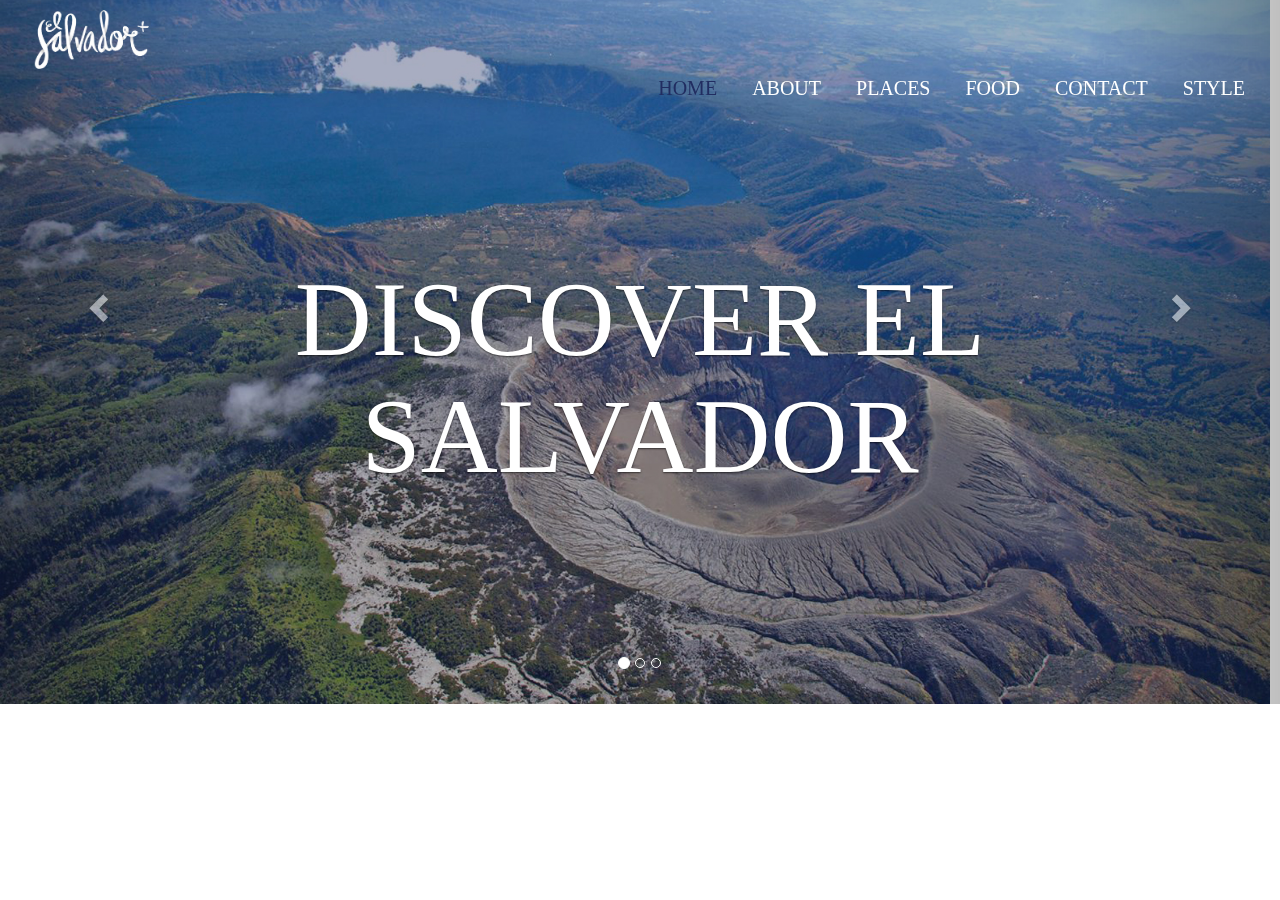
<file: index.html>
<!DOCTYPE html>
<html lang="en">
<head>
  <title>El Salvador</title>
  <meta charset="utf-8">
  <meta name="viewport" content="width=device-width, initial-scale=1">
  <link rel="stylesheet" href="https://maxcdn.bootstrapcdn.com/bootstrap/3.3.7/css/bootstrap.min.css">
  <link rel="stylesheet" href="https://cdnjs.cloudflare.com/ajax/libs/font-awesome/4.7.0/css/font-awesome.min.css">
  <script src="https://ajax.googleapis.com/ajax/libs/jquery/3.2.1/jquery.min.js"></script>
  <script src="https://maxcdn.bootstrapcdn.com/bootstrap/3.3.7/js/bootstrap.min.js"></script>
  <link rel="stylesheet" href="css/main.css">

  <style>


.navbar{
  background-color: transparent;
  z-index: 10;
}

#myCarousel{
  position:absolute;
  top:-100px;
  z-index: 0;
}

.navbar-inverse .navbar-nav .active a, .navbar-inverse .navbar-nav .active a:focus, .navbar-inverse .navbar-nav .active a:hover;{
background-color: transparent;
}

.navbar-inverse .navbar-nav li a{
    background-color: transparent;
}

.navbar-inverse .navbar-nav li, .active{
    background-color: transparent;
}

.navbar-toggle{
  background-color: #F9A819;
}

.collapse .navbar-collapse{
  background-color: #F9A819;
}

.carousel-caption{
  top:62%;
  transform:translateY(-62%);
  text-transform: uppercase;
  font-size: 200pt;
  font-family: 'BebasNeueRegular';
}

.carousel-caption h1{
font-size:80pt;
}

  </style>
</head>

<body>
 <nav class="navbar navbar-inverse">
    <div class="container-fluid">
      <div class="navbar-header">
        <button type="button" class="navbar-toggle" data-toggle="collapse" data-target="#myNavbar">
            <span class="icon-bar"></span>
            <span class="icon-bar"></span>
            <span class="icon-bar"></span>
        </button>
        <a class="navbar-brand" href="#"><img style="width:20%; margin-left:10px; margin-top:-30px;" src="img/logo.png"></a>
      </div>
          <div class="collapse navbar-collapse" id="myNavbar">
            <ul class="nav navbar-nav navbar-right">
              <li><a style="color:#212d61;" href="index.html">HOME</a></li>
              <li><a href="about.html">ABOUT</a></li>
              <li><a href="places.html">PLACES</a></li>
              <li><a href="food.html">FOOD</a></li>
              <li><a href="contact.html">CONTACT</a></li>
              <li><a href="stylesheet.html">STYLE</a></li>
          </ul>
      </div>
    </div>
 </nav>


<div id="myCarousel" class="carousel slide" data-ride="carousel">
  <ol class="carousel-indicators">
      <li data-target="#myCarousel" data-slide-to="0" class="active"></li>
      <li data-target="#myCarousel" data-slide-to="1"></li>
       <li data-target="#myCarousel" data-slide-to="2"></li>
  </ol>
  <div class="carousel-inner" role="listbox">
      <div class="item active">
          <img src="img/slide1.jpg">
          <div class="carousel-caption">
              <h1>DISCOVER EL SALVADOR</h1>
          </div>
      </div>
      <div class="item">
        <img src="img/slide2.jpg">
          <div class="carousel-caption">
              <h1>DISCOVER EL SALVADOR</h1>
          </div>
      </div>
       <div class="item">
        <img src="img/slide3.jpg">
          <div class="carousel-caption">
              <h1>DISCOVER EL SALVADOR</h1>
          </div>
      </div>
  </div>

  <a class="left carousel-control" href="#myCarousel" role="button" data-slide="prev">
  <span class="glyphicon glyphicon-chevron-left" aria-hidden="true"></span>
  <span class="sr-only">Previous</span>
  </a>

  <a class="right carousel-control" href="#myCarousel" role="button" data-slide="next">
  <span class="glyphicon glyphicon-chevron-right" aria-hidden="true"></span>
  <span class="sr-only">Next</span>
  </a>
</div>




</body>

</html>
</file>
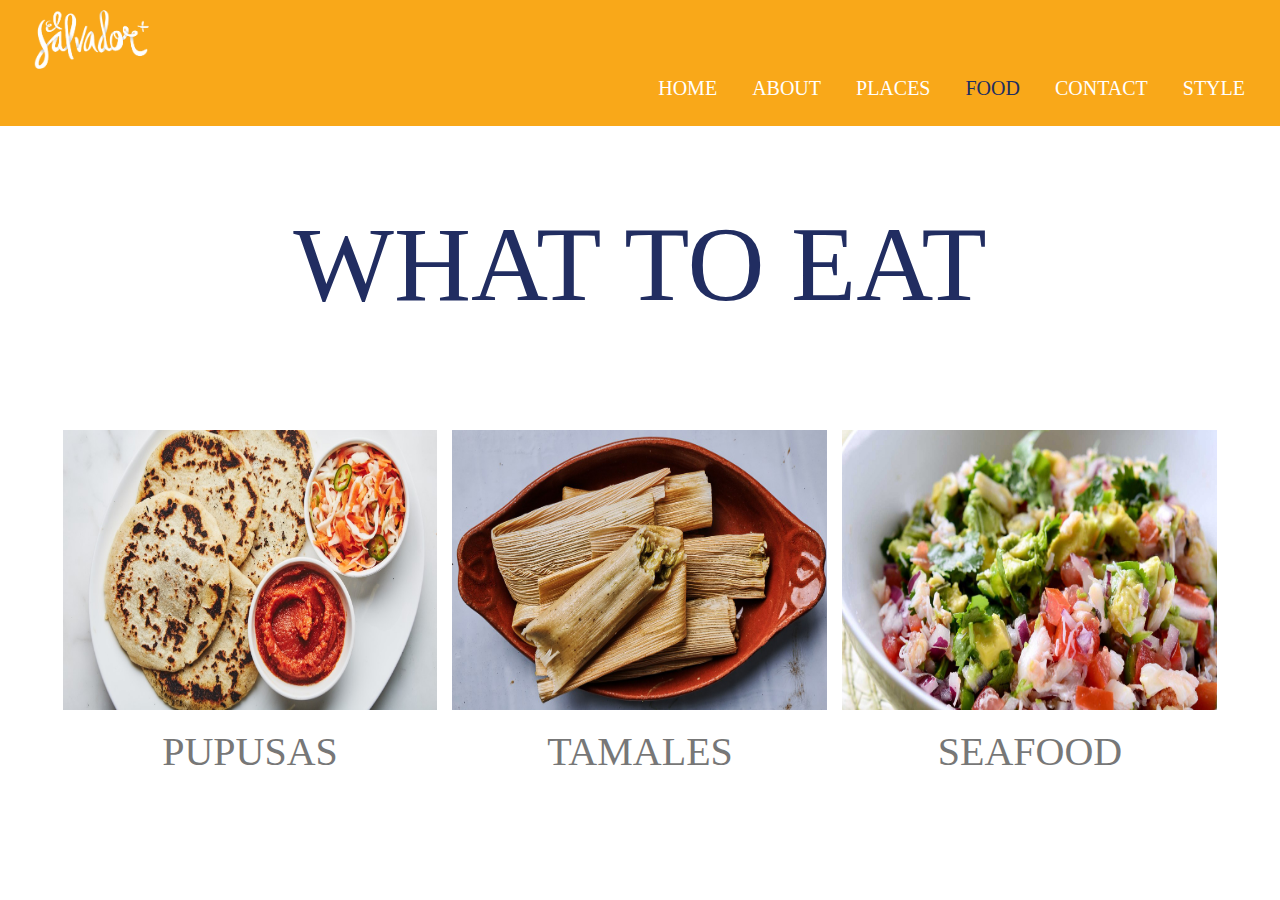
<file: food.html>
<!DOCTYPE html>
<html lang="en">
<head>
  <title>El Salvador</title>
  <meta charset="utf-8">
  <meta name="viewport" content="width=device-width, initial-scale=1">
  <link rel="stylesheet" href="https://maxcdn.bootstrapcdn.com/bootstrap/3.3.7/css/bootstrap.min.css">
  <link rel="stylesheet" href="https://cdnjs.cloudflare.com/ajax/libs/font-awesome/4.7.0/css/font-awesome.min.css">
  <script src="https://ajax.googleapis.com/ajax/libs/jquery/3.2.1/jquery.min.js"></script>
  <script src="https://maxcdn.bootstrapcdn.com/bootstrap/3.3.7/js/bootstrap.min.js"></script>
  <link rel="stylesheet" href="css/main.css">
<style>
.jumbotron {
  padding-top: 6rem;
  padding-bottom: 6rem;
  margin-bottom: 0;
  background-color: #fff;
}

.jumbotron p:last-child {
  margin-bottom: 0;
}

.jumbotron-heading {
  font-family: 'BebasNeueRegular';
  font-size: 100pt;
}

.jumbotron .container {
  max-width: 40rem;
}

.album {
  min-height: 50rem; /* Can be removed; just added for demo purposes */
  padding-top: 3rem;
  padding-bottom: 3rem;
  background-color: white;
}

.card {
  float: left;
  width: 33.333%;
  padding: .75rem;
  margin-bottom: 2rem;
  border: 0;
}

.card > img {
  margin-bottom: .75rem;
}

.card-text {
  font-size: 10pt;
  font-family: 'BebasNeueRegular';
}

.card-text2 {
  font-size: 30pt;
  font-family: 'BebasNeueRegular';
  text-align: center; 
}

.container-top p{
   font-family: 'BebasNeueRegular'; 
   font-size: 15pt;
}

.container-top h1{
   font-family: 'BebasNeueRegular'; 
   font-size:80pt;
   color: #212d61;
   }

   </style>

</head>

<body>
 <nav class="navbar navbar-inverse">
    <div class="container-fluid">
      <div class="navbar-header">
        <button type="button" class="navbar-toggle" data-toggle="collapse" data-target="#myNavbar">
            <span class="icon-bar"></span>
            <span class="icon-bar"></span>
            <span class="icon-bar"></span>
        </button>
        <a class="navbar-brand" href="#"><img style="width:20%; margin-left:10px; margin-top:-30px;" src="img/logo.png"></a>
      </div>
          <div class="collapse navbar-collapse" id="myNavbar">
            <ul class="nav navbar-nav navbar-right">
              <li><a href="index.html">HOME</a></li>
              <li><a href="about.html">ABOUT</a></li>
              <li><a href="places.html">PLACES</a></li>
              <li><a style="color:#212d61;"  href="food.html">FOOD</a></li>
              <li><a href="contact.html">CONTACT</a></li>
              <li><a href="stylesheet.html">STYLE</a></li>
          </ul>
      </div>
    </div>
 </nav>

<body>
        <header>
<!--
            <div class="brand">
                    <a href="index.html">
                <svg id="Layer_1" data-name="Layer 1" xmlns="http://www.w3.org/2000/svg" viewBox="0 0 7.83 9.8"><defs><style>.cls-1{fill:#fceee4;}.cls-2{fill:#d0ecf2;}</style></defs><title>logo</title><path class="cls-1" d="M3.51,4.12a2.07,2.07,0,0,1,2.91-.61l.64-.77a2.68,2.68,0,0,0-1.8-.58,3,3,0,0,0-3,2.42l2.34.62-2.34.72A3.07,3.07,0,0,0,7.09,7.69L6.48,6.9a2.07,2.07,0,0,1-2.94-.51L4.85,5.21Z" transform="translate(-0.42 -0.32)"/><path class="cls-2" d="M7.28,7.89a3.31,3.31,0,1,1-.11-5.41l1-1.23a4.9,4.9,0,1,0,.05,7.9Z" transform="translate(-0.42 -0.32)"/></svg>
                        
                    </a>
                
                <img src="img/logo.svg">
                
            </div>
-->
    
     <section class="jumbotron text-center">
        <div class="container-top">
          <h1 class="jumbotron-heading">WHAT TO EAT</h1>
        </div>
      </section>

          <div class="album text-muted">
        <div class="container">

          <div class="row">
            <div class="card">
              <img data-src="holder.js/100px280?theme=thumb" alt="Thumbnail [100%x280]" src="img/pupusas.jpg" data-holder-rendered="true" style="height: 280px; width: 100%; display: block;">
              <h1 class="card-text2">PUPUSAS</h1>
            </div>
            <div class="card">
              <img data-src="holder.js/100px280?theme=thumb" alt="Thumbnail [100%x280]" src="img/tamales.jpg" data-holder-rendered="true" style="height: 280px; width: 100%; display: block;">
              <h1 class="card-text2">TAMALES</h1>
            </div>
            <div class="card">
              <img data-src="holder.js/100px280?theme=thumb" alt="Thumbnail [100%x280]" src="img/ceviche.jpg" data-holder-rendered="true" style="height: 280px; width: 100%; display: block;">
              <h1 class="card-text2">SEAFOOD</h1>
            </div>


        

        
 

   

    </body>



</body>

</html>
</file>
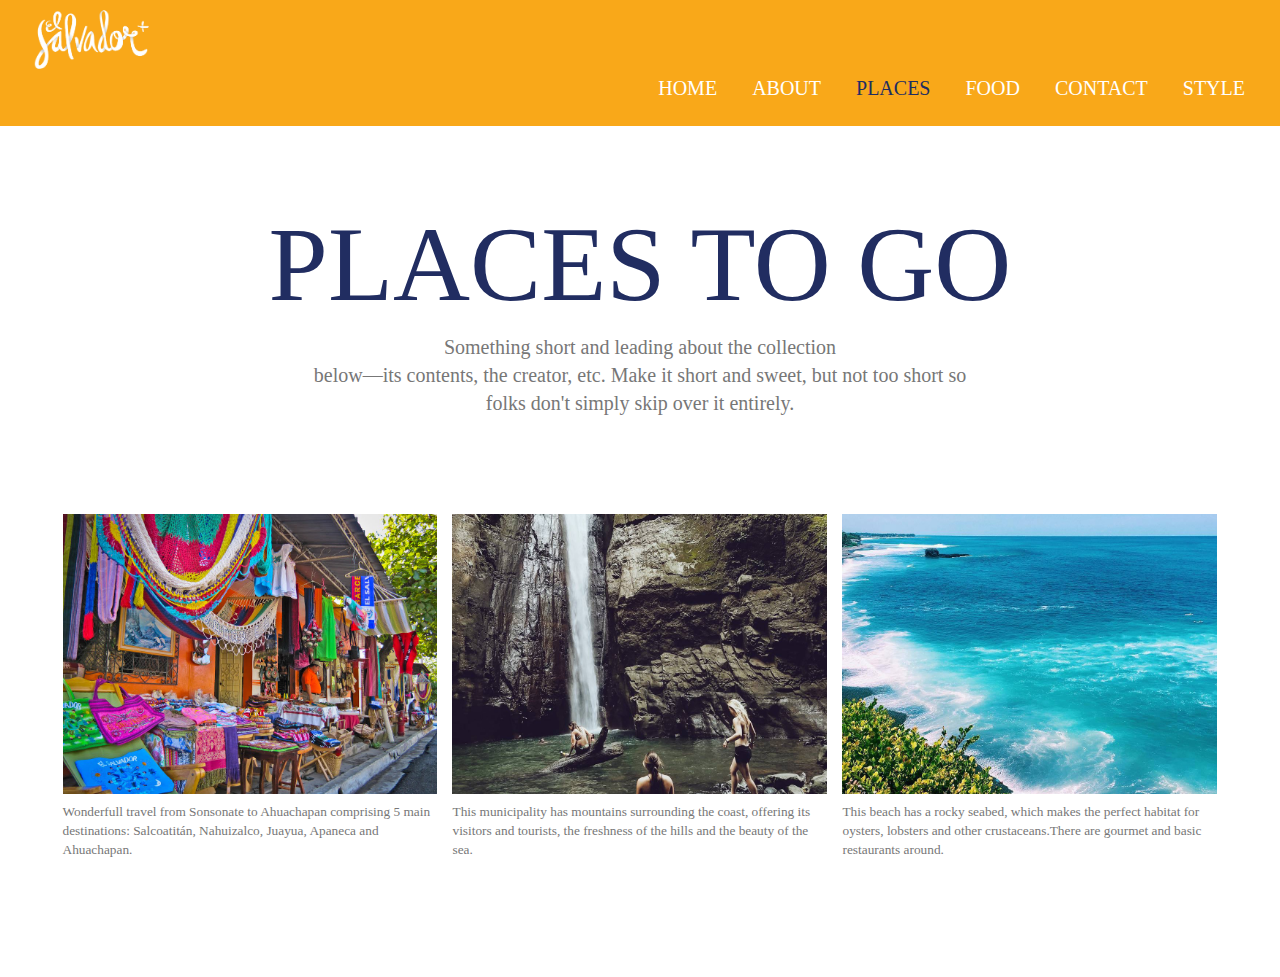
<file: places.html>
<!DOCTYPE html>
<html lang="en">
<head>
  <title>El Salvador</title>
  <meta charset="utf-8">
  <meta name="viewport" content="width=device-width, initial-scale=1">
  <link rel="stylesheet" href="https://maxcdn.bootstrapcdn.com/bootstrap/3.3.7/css/bootstrap.min.css">
  <link rel="stylesheet" href="https://cdnjs.cloudflare.com/ajax/libs/font-awesome/4.7.0/css/font-awesome.min.css">
  <script src="https://ajax.googleapis.com/ajax/libs/jquery/3.2.1/jquery.min.js"></script>
  <script src="https://maxcdn.bootstrapcdn.com/bootstrap/3.3.7/js/bootstrap.min.js"></script>
  <link rel="stylesheet" href="css/main.css">

  <style>
.jumbotron {
  padding-top: 6rem;
  padding-bottom: 6rem;
  margin-bottom: 0;
  background-color: #fff;
}

.jumbotron p:last-child {
  margin-bottom: 0;
}

.jumbotron-heading {
  font-family: 'BebasNeueRegular';
  font-size: 100pt;
}

.jumbotron .container {
  max-width: 40rem;
}

.album {
  min-height: 50rem; /* Can be removed; just added for demo purposes */
  padding-top: 3rem;
  padding-bottom: 3rem;
  background-color: white;
}

.card {
  float: left;
  width: 33.333%;
  padding: .75rem;
  margin-bottom: 2rem;
  border: 0;
}

.card > img {
  margin-bottom: .75rem;
}

.card-text {
  font-size: 10pt;
  font-family: 'BebasNeueRegular';
}

.card-text2 {
  font-size: 30pt;
  font-family: 'BebasNeueRegular';
  text-align: center; 
}

.container-top p{
   font-family: 'BebasNeueRegular'; 
   font-size: 15pt;
}

.container-top h1{
   font-family: 'BebasNeueRegular'; 
   font-size:80pt;
   color: #212d61;
}

  </style>

</head>

<body>
 <nav class="navbar navbar-inverse">
    <div class="container-fluid">
      <div class="navbar-header">
        <button type="button" class="navbar-toggle" data-toggle="collapse" data-target="#myNavbar">
            <span class="icon-bar"></span>
            <span class="icon-bar"></span>
            <span class="icon-bar"></span>
        </button>
        <a class="navbar-brand" href="#"><img style="width:20%; margin-left:10px; margin-top:-30px;" src="img/logo.png"></a>
      </div>
          <div class="collapse navbar-collapse" id="myNavbar">
            <ul class="nav navbar-nav navbar-right">
              <li><a href="index.html">HOME</a></li>
              <li><a href="about.html">ABOUT</a></li>
              <li><a style="color:#212d61;" href="places.html">PLACES</a></li>
              <li><a href="food.html">FOOD</a></li>
              <li><a href="contact.html">CONTACT</a></li>
              <li><a href="stylesheet.html">STYLE</a></li>
          </ul>
      </div>
    </div>
 </nav>


      <section class="jumbotron text-center">
        <div class="container-top">
          <h1 class="jumbotron-heading">PLACES TO GO</h1>
          <p class="lead text-muted">Something short and leading about the collection<br> below—its contents, the creator, etc. Make it short and sweet, but not too short so<br> folks don't simply skip over it entirely.</p>
        </div>
      </section>

      <div class="album text-muted">
        <div class="container">

          <div class="row">
            <div class="card">
              <img data-src="holder.js/100px280?theme=thumb" alt="Thumbnail [100%x280]" src="img/flores.jpg" data-holder-rendered="true" style="height: 280px; width: 100%; display: block;">
              <p class="card-text">Wonderfull travel from Sonsonate to Ahuachapan comprising 5 main destinations: Salcoatitán, Nahuizalco, Juayua, Apaneca and Ahuachapan. </p>
            </div>
            <div class="card">
              <img data-src="holder.js/100px280?theme=thumb" alt="Thumbnail [100%x280]" src="img/tamanique.jpg" data-holder-rendered="true" style="height: 280px; width: 100%; display: block;">
              <p class="card-text">This municipality has mountains surrounding the coast, offering its visitors and tourists, the freshness of the hills and the beauty of the sea.</p>
            </div>
            <div class="card">
              <img data-src="holder.js/100px280?theme=thumb" alt="Thumbnail [100%x280]" src="img/sunzal.jpg" data-holder-rendered="true" style="height: 280px; width: 100%; display: block;">
              <p class="card-text">This beach has a rocky seabed, which makes the perfect habitat for oysters, lobsters and other crustaceans.There are gourmet and basic restaurants around.</p>
            </div>
          </div>

        </div>
      </div>




</body>

</html>
</file>
<file: css/main.css>
.navbar{
    margin-bottom: 0;
    border-radius: 0;
    background-color: #F9A819;
    color: white;
    padding:1% 0;
    font-size: 1.2em;
    border: 0;
    font-family: 'BebasNeueRegular';
}

.navabr-brand{
float: left;
min-height:55px;
font-family: 'BebasNeueRegular';
}

.navbar-inverse .navbar-nav .active a, .navbar-inverse .navbar-nav .active a:focus, .navbar-inverse .navbar-nav .active a:hover;{
color: white;
background-color: #F9A819;
text-decoration: none;
font-family: 'BebasNeueRegular';
}

.navbar-inverse .navbar-nav li a{
    color: white;
    font-size:15pt;
    padding-right: 10px;
    background-color: #F9A819;
    font-family: 'BebasNeueRegular';
}

.navbar-inverse .navbar-nav li, .active{
    font-size:15pt;
    padding-right: 10px;
    background-color: #F9A819;
    font-family: 'BebasNeueRegular';
    color: #212d61;
}


@media (max-width: 600px){
    .carousel-caption{
        display: none;
    }

.jumbotron {
  padding-top: 6rem;
  padding-bottom: 6rem;
  margin-bottom: 0;
  background-color: #fff;
}

.jumbotron p:last-child {
  margin-bottom: 0;
}

.jumbotron-heading {
  font-family: 'BebasNeueRegular';
  font-size: 100pt;
}

.jumbotron .container {
  max-width: 40rem;
}

.album {
  min-height: 50rem; /* Can be removed; just added for demo purposes */
  padding-top: 3rem;
  padding-bottom: 3rem;
  background-color: white;
}

.card {
  float: left;
  width: 33.333%;
  padding: .75rem;
  margin-bottom: 2rem;
  border: 0;
}

.card > img {
  margin-bottom: .75rem;
}

.card-text {
  font-size: 10pt;
  font-family: 'BebasNeueRegular';
}

.card-text2 {
  font-size: 30pt;
  font-family: 'BebasNeueRegular';
  text-align: center; 
}


.container-top p{
   font-family: 'BebasNeueRegular'; 
   font-size: 15pt;
}

.container-top h1{
   font-family: 'BebasNeueRegular'; 
   font-size:80pt;
   color: #212d61;
}

.one{
    margin-top: 70px;
}

/* Style inputs with type="text", select elements and textareas */
input[type=text], select, textarea {
    width: 100%; /* Full width */
    padding: 12px; /* Some padding */  
    border: 1px solid #ccc; /* Gray border */
    border-radius: 4px; /* Rounded borders */
    box-sizing: border-box; /* Make sure that padding and width stays in place */
    margin-top: 6px; /* Add a top margin */
    margin-bottom: 16px; /* Bottom margin */
    resize: vertical /* Allow the user to vertically resize the textarea (not horizontally) */
}

/* Style the submit button with a specific background color etc */
input[type=submit] {
    background-color: #F9A819;
    color: white;
    padding: 12px 20px;
    border: none;
    border-radius: 4px;
    cursor: pointer;
}

/* When moving the mouse over the submit button, add a darker green color */
input[type=submit]:hover {
    background-color: #F9A819;
}

/* Add a background color and some padding around the form */
.container-form {
    border-radius: 5px;
    background-color: white;
    padding: 20px;
    margin-top: 30px;
}


label{
    color:#212d61;
}


.lead{
   font-family: 'BebasNeueRegular'; 
}


/* Center align the text within the three columns below the carousel */
.marketing .col-lg-4 {
  margin-bottom: 1.5rem;
  text-align: center;
}
.marketing h2 {
  font-weight: 400;
}
.marketing .col-lg-4 p {
  margin-right: .75rem;
  margin-left: .75rem;
}
</file>
